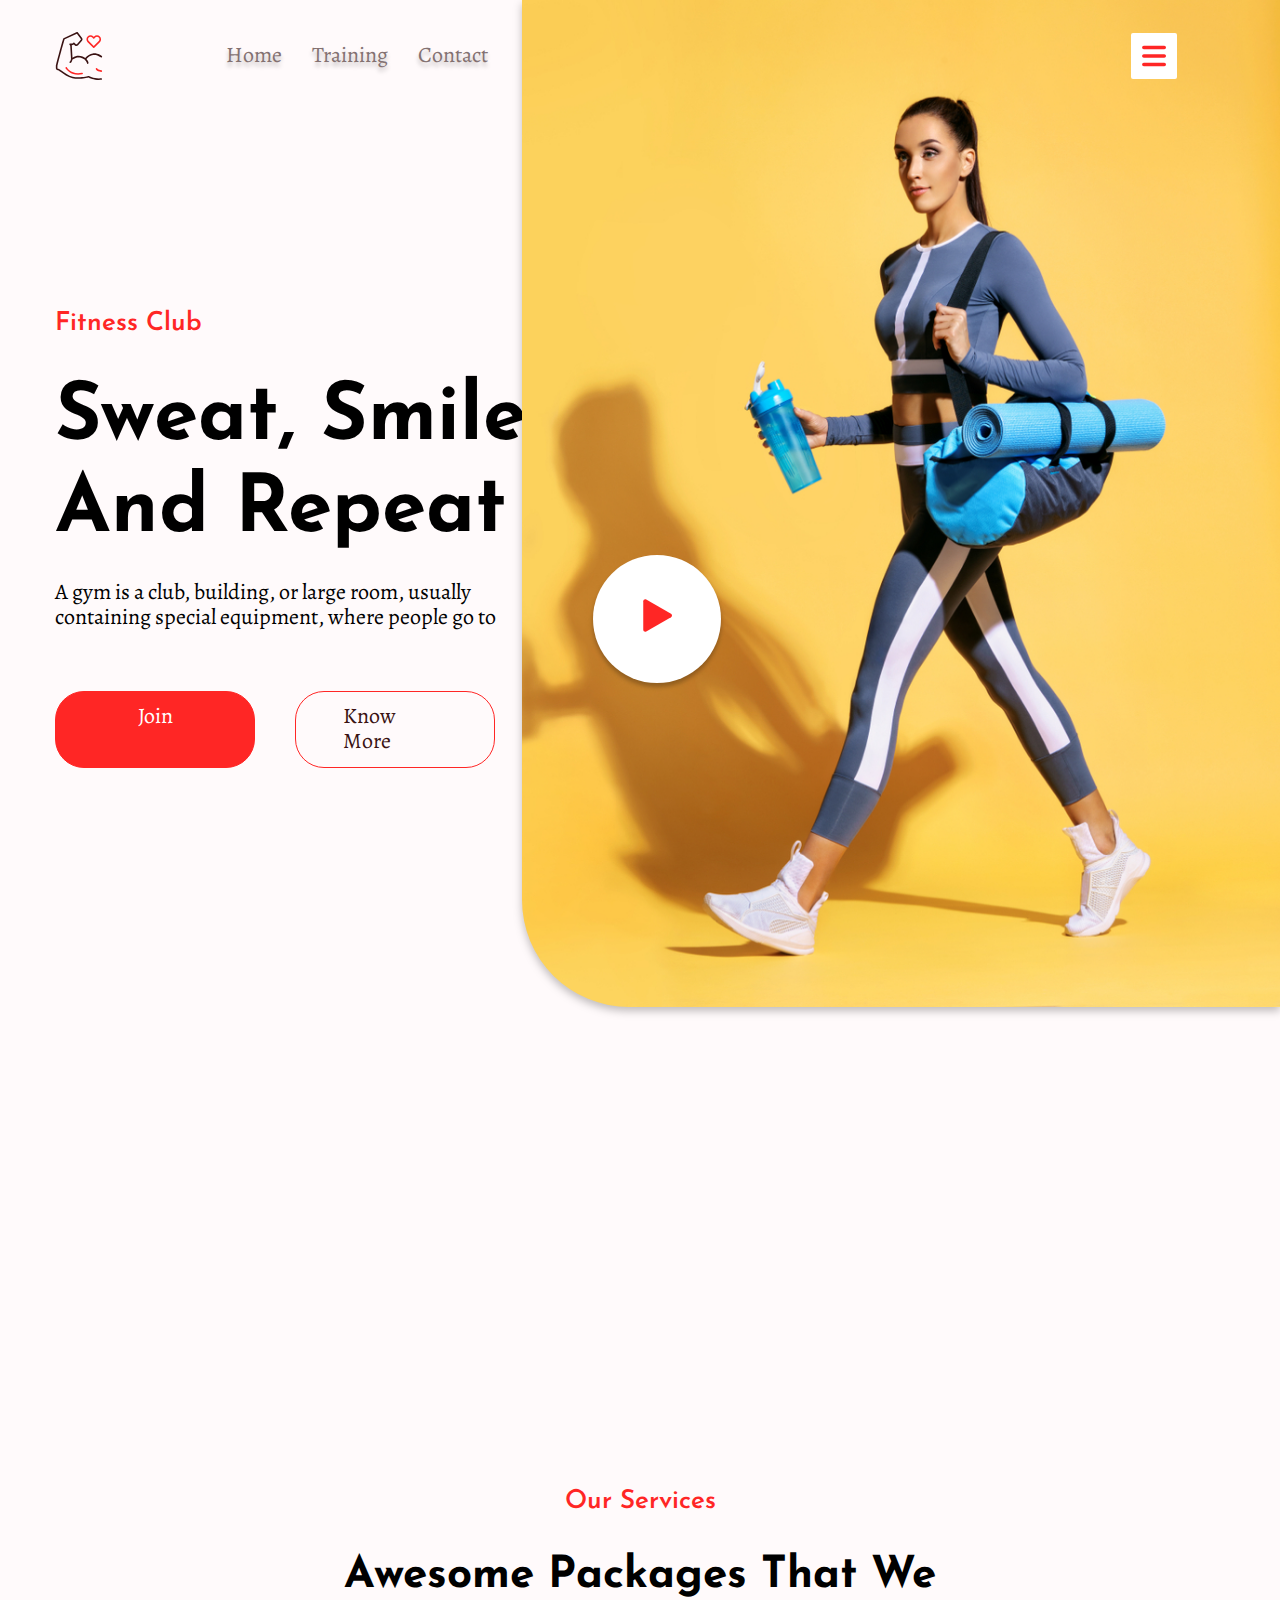
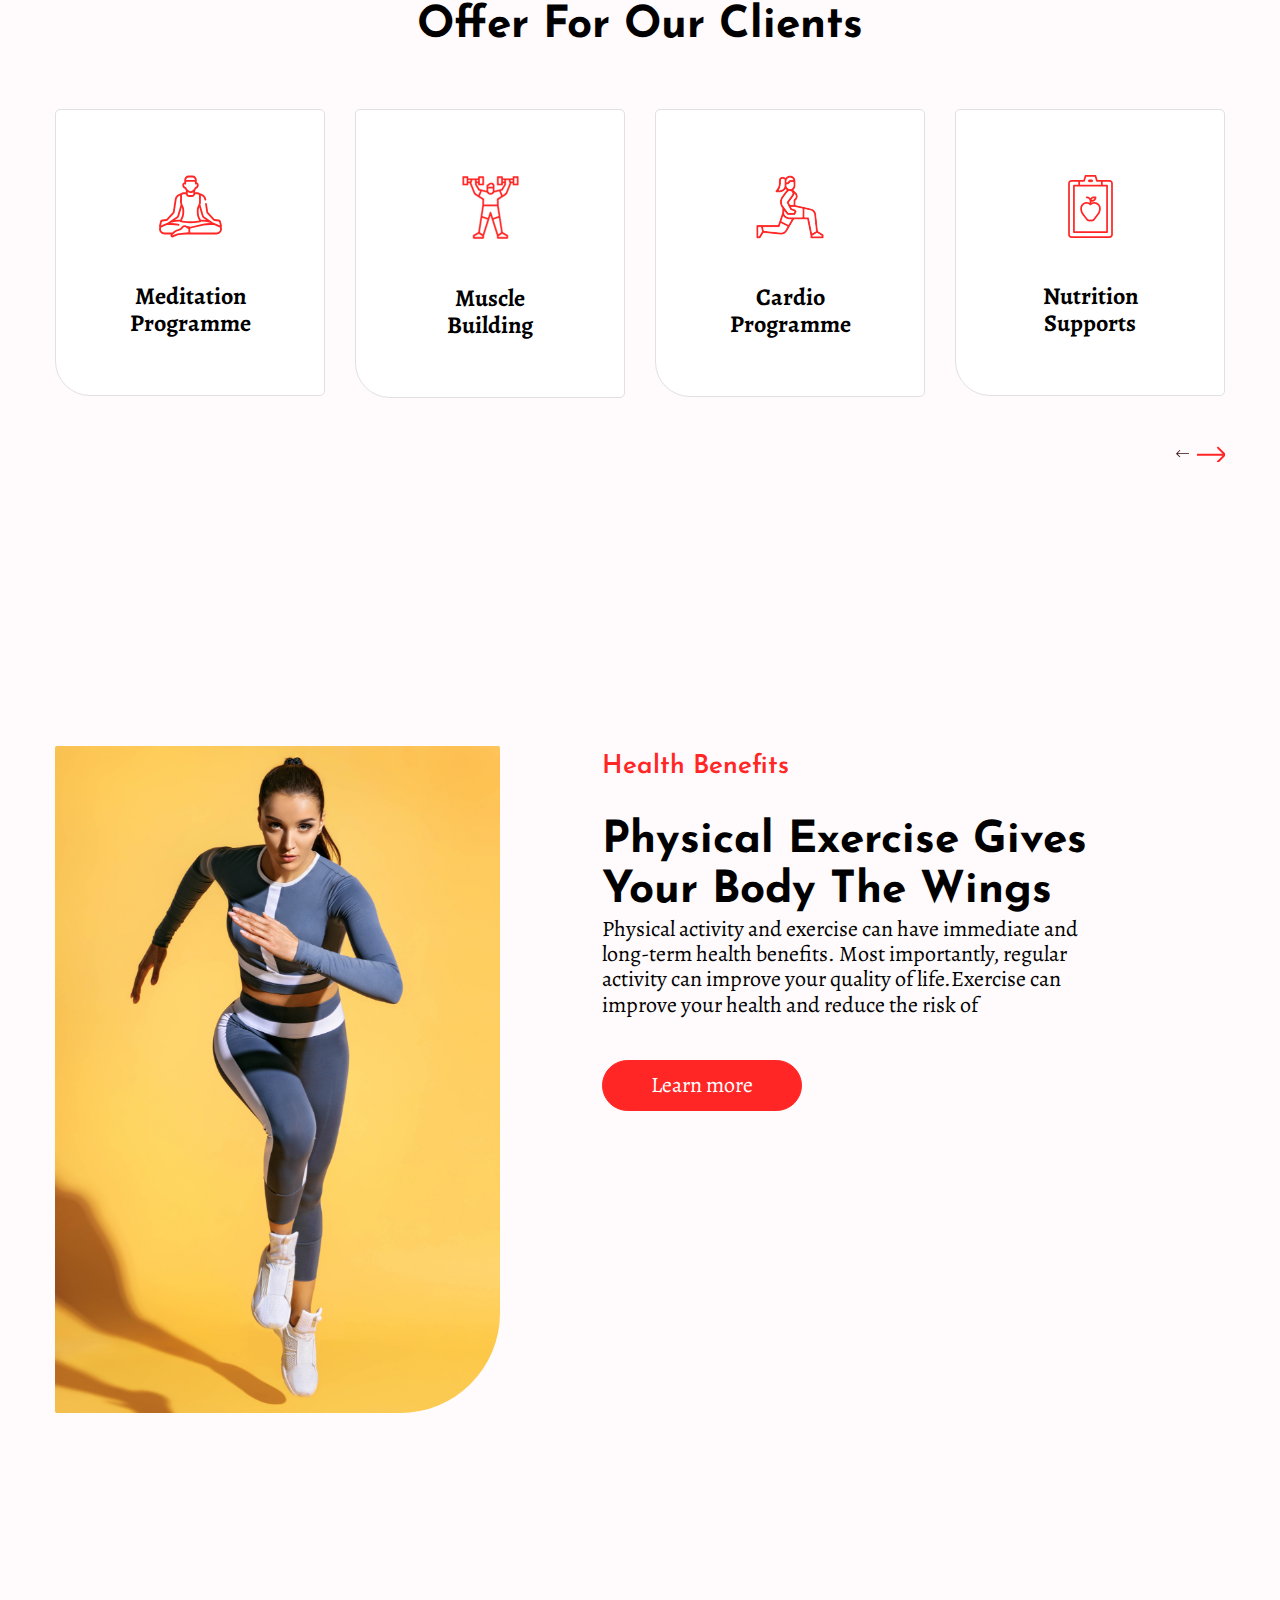
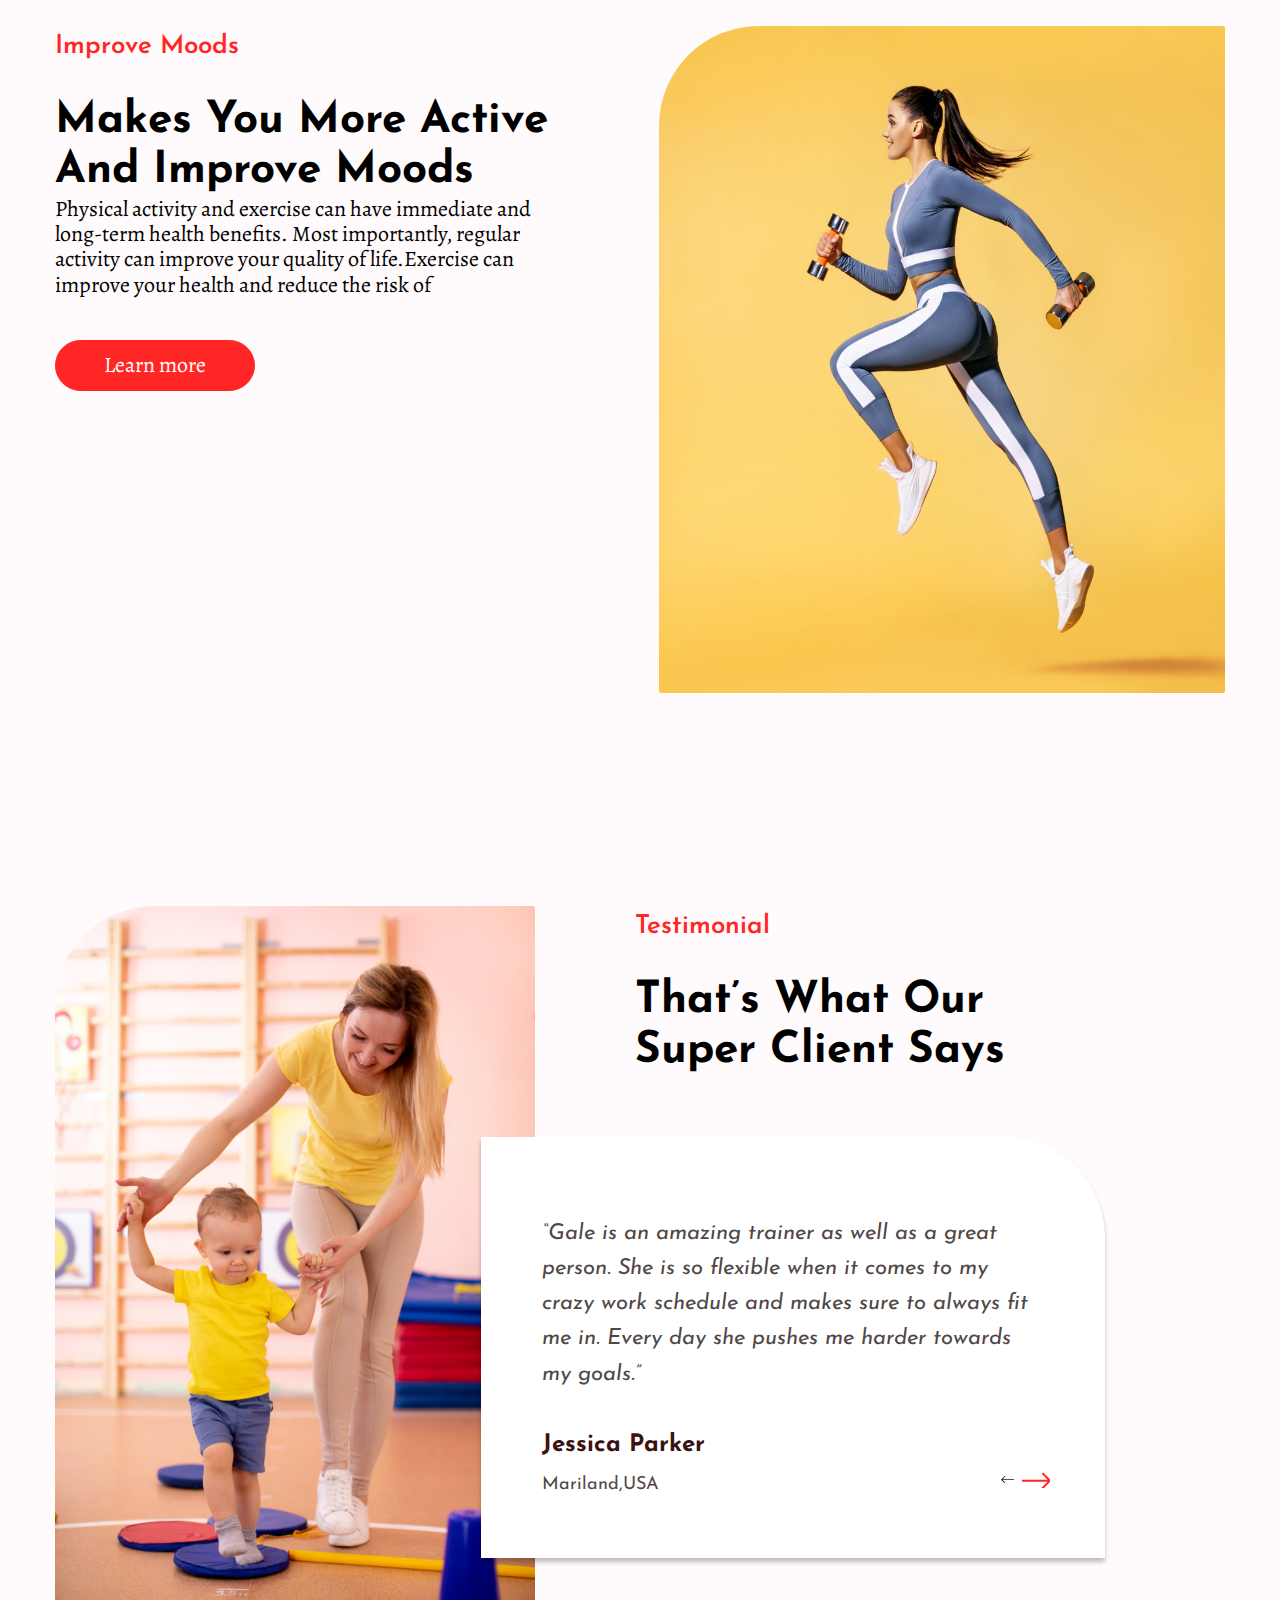
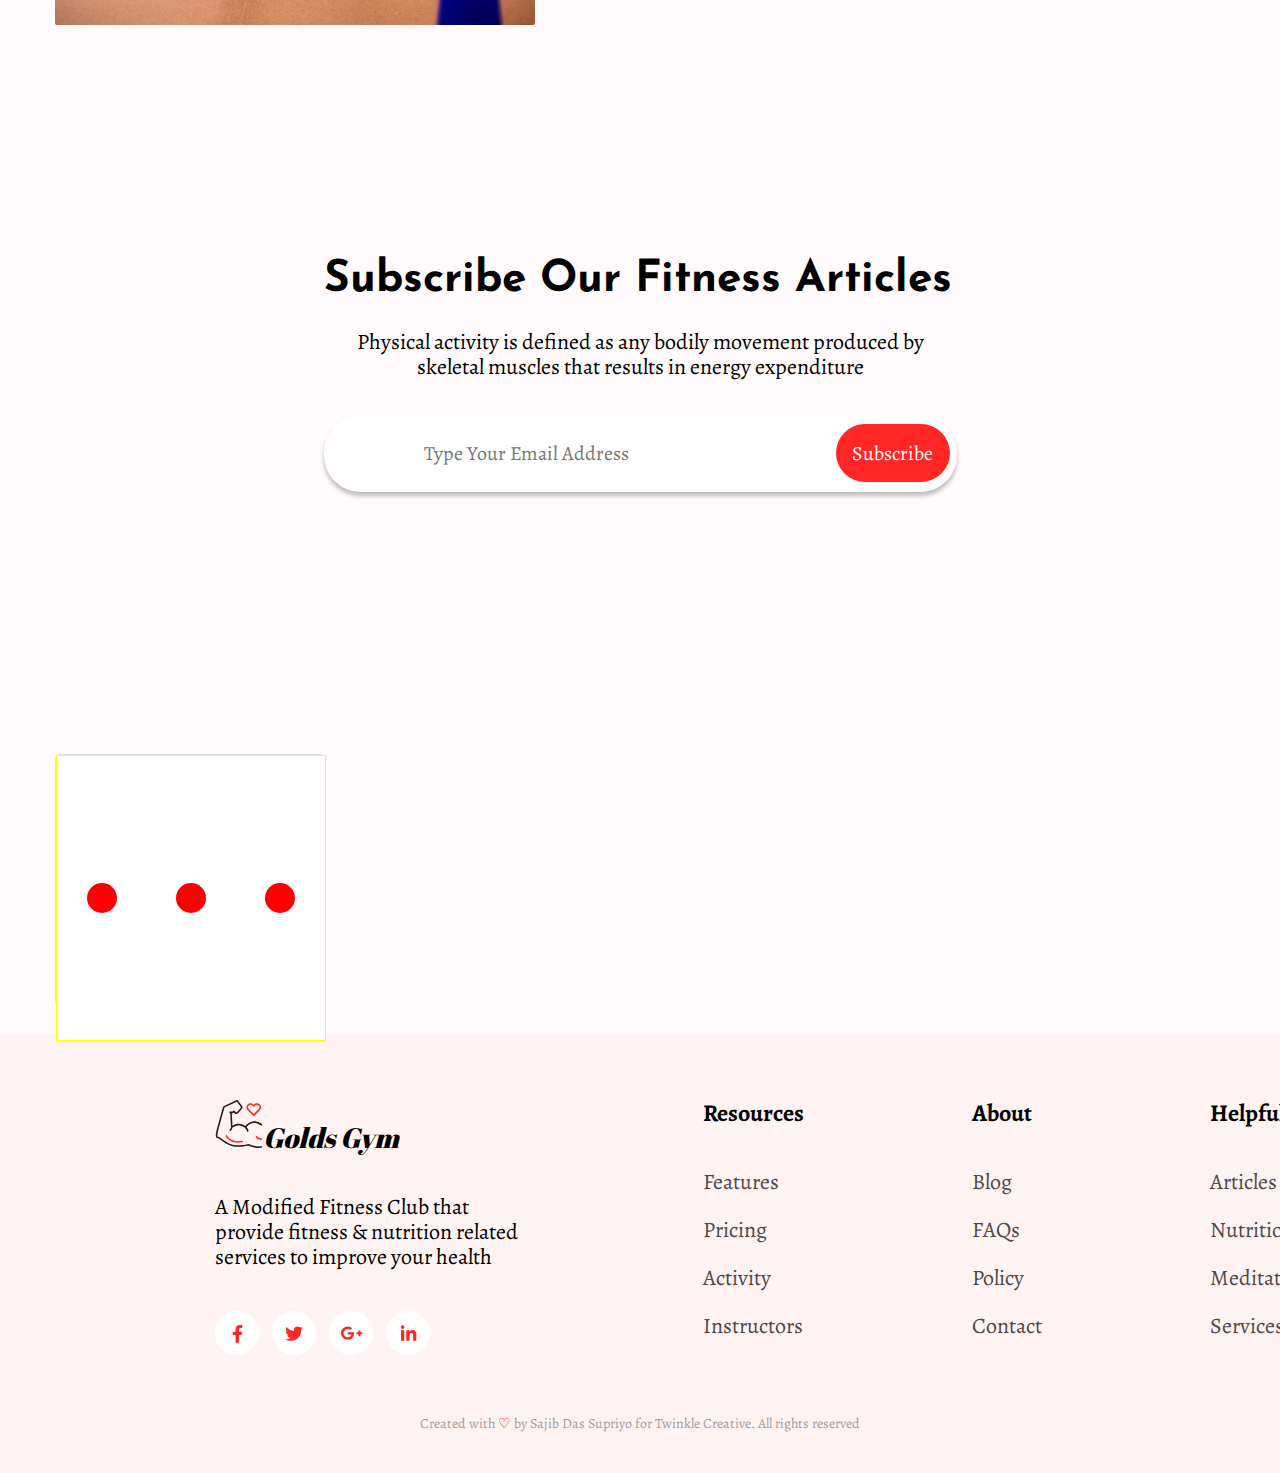
<file: src/html/index.html>
<!DOCTYPE html>
<html lang="en">

<head>
  <meta charset="UTF-8">
  <meta http-equiv="X-UA-Compatible" content="IE=edge">
  <meta name="viewport" content="width=device-width, initial-scale=1.0">
  <link rel="stylesheet" href="../css/normalize.css">
  <link rel="stylesheet" href="../css/style.css">
  <title>Fitness Club</title>
</head>

<body>
  <div class="container">
    <header>
      <img src="../img/arm.svg" alt="Arm icon">
      <nav>
        <ul class="horizontal_menu">
          <li><a class="nav_link" href="#">Home</a></li>
          <li><a class="nav_link" href="#">Training</a></li>
          <li><a class="nav_link" href="./form.html">Contact</a></li>
        </ul>
      </nav>
      <img class="icon_menu" src="../img/icon_menu.svg" alt="menu">
    </header>
    <main>
      <section class="main_page">
        <div>
          <h1>The main page.</h1>
          <h2 class="red_title">Fitness Club</h2>
          <h3 class="highlight">Sweat, Smile And Repeat</h3>
          <p>A gym is a club, building, or large room, usually containing special equipment, where people go to</p>
          <div class="align_row">
            <a class="red_button" href="#">Join</a>
            <a class="special_button" href="#">Know More</a>
          </div>
          <img class="top_image" src="../img/card1.jpeg" alt="Running woman">
        </div>
        <button class="player">
          <svg width="29" height="33" viewBox="0 0 29 33" xmlns="http://www.w3.org/2000/svg">
          <path d="M28 14.768C29.3333 15.5378 29.3333 17.4622 28 18.232L3.25 32.5215C1.91666 33.2913 0.25 32.329 0.25 30.7894L0.25 2.21058C0.25 0.670975 1.91667 -0.29127 3.25 0.47853L28 14.768Z"/>
          </svg>
          </button>
      </section>
      <section class="slider_container">
        <div>
          <h2 class="red_title">Our Services</h2>
          <h3 class="highlight">Awesome Packages That We
            Offer For Our Clients</h3>
          <ul class="horizontal_menu">
            <li>
              <div class="slider_card">
                <img src="../img/meditation.svg" alt="Meditation icon">
                <h3 class="slword_container">Meditation Programme</h3>
                <a class="slider_card_link" href="#">Learn more</a>
              </div>
            </li>
            <li>
              <div class="slider_card">
                <img src="../img/muscle.svg" alt="Muscle icon"></p>
                <h3 class="slword_container">Muscle Building</h3>
                <a class="slider_card_link" href="#">Learn more</a>
              </div>
            </li>
            <li>
              <div class="slider_card">
                <img src="../img/cardio.svg" alt="Cardio icon"></p>
                <h3 class="slword_container">Cardio Programme</h3>
                <a class="slider_card_link" href="#">Learn more</a>
              </div>
            </li>
            <li>
              <div class="slider_card">
                <img src="../img/nutrition.svg" alt="Nutrition icon"></p>
                <h3 class="slword_container">Nutrition Supports</h3>
                <a class="slider_card_link" href="#">Learn more</a>
              </div>
            </li>
          </ul>
          <div class="align_row arrows_container fixed_distance">
            <button class="arrow_styles_reset back_arrow"></button>
            <button class="arrow_styles_reset forward_arrow"></button>
          </div>
        </div>
      </section>

      <section class="middle_card left_space">
        <img class="middle_imagecard bottomright_corner left_space" src="../img/card2.jpeg" alt="running forward">
        <div>
          <h2 class="red_title">Health Benefits</h2>
          <h3 class="highlight">Physical Exercise Gives
            Your Body The Wings</h3>
          <p class="mdwords_container">Physical activity and exercise can have immediate and long-term health benefits.
            Most importantly, regular
            activity can improve your quality of life.Exercise can improve your health and reduce the risk of </p>
          <a class="red_button" href="#">Learn more</a>
        </div>
      </section>
      <section class="middle_card">
        <div class="left_space">
          <h2 class="red_title">Improve Moods</h2>
          <h3 class="highlight">Makes You More Active
            And Improve Moods</h3>
          <p class="mdwords_container">Physical activity and exercise can have immediate and long-term health benefits.
            Most importantly, regular
            activity can improve your quality of life.Exercise can improve your health and reduce the risk of </p>
          <a class="red_button" href="#">Learn more</a>
        </div>
        <img class="middle_imagecard topleft_corner" src="../img/card3.jpeg" alt="Running to the left">
      </section>
      <section class="bottom_card">
        <img class="bottom_imagecard topleft_corner" src="../img/card4.jpeg" alt="Random person">
        <div>
          <h2 class="red_title">Testimonial</h2>
          <h3 class="highlight">That’s What Our Super Client Says</h3>
          <figure class="quote_block">
            <blockquote class="blockquote">
                “Gale is an amazing trainer as well as a great person. She is so flexible when it comes to my
                crazy
                work schedule and makes sure to always fit me in. Every day she pushes me harder towards my goals.”
            </blockquote>
            <figcaption class="figcaption">
              <span class="signed_name">Jessica Parker</span>
              <cite><span class="signed_place">Mariland,USA</span></cite>
            </figcaption>
            <div class="align_row arrows_container">
              <button class="arrow_styles_reset back_arrow"></button>
              <button class="arrow_styles_reset forward_arrow"></button>
            </div>
          </figure>
          
        </div>
      </section>
      <section class="input_block">
        <div>
          <h2 class="highlight">Subscribe Our Fitness Articles</h2>
          <p>Physical activity is defined as any bodily movement produced by
            skeletal muscles that results in energy expenditure</p>
          <form class="SubForm" action="input">
            <label>
              <input type="email" id="#" name="#" placeholder="Type Your Email Address">
            </label>
            <button class="input_button">Subscribe</button>
          </form>
          
        </div>
        
      </section>
      <div class="slider_card + new_card">
          <div class="loader" id="disappearing_div">
            <div class="circle" id="a"></div>
            <div class="circle" id="b"></div>
            <div class="circle" id="c"></div>
          </div>
        <img src="../img/nutrition.svg" alt="Nutrition icon"></p>
        <h3 class="slword_container">Nutrition Supports</h3>
        <a class="slider_card_link" href="#">Learn more</a>
      </div>
    </main>
  </div>
  <footer>
    <section class="footer_style">
      <div class="footer_container">
        <div class="footer_left_block">
          <p class="footer_title"><img src="../img/arm.svg" alt="Arm icon">Golds Gym</p>
          <p class="content_container">A Modified Fitness Club that
            provide fitness & nutrition related services to improve your health</p>
          <ul class="footer_list horizontal_menu socialnets_space">
            <li class="rounded_link">
              <a class="rounded_link" href="">
                <svg width="11" height="19" viewBox="0 0 11 19" xmlns="http://www.w3.org/2000/svg">
                  <path d="M9.64844 10.8906L10.1335 7.70269H7.04963V5.62364C7.04963 4.72272 7.46544 3.8911 8.85147 3.8911H10.2722V1.15369C10.2722 1.15369 8.99007 0.911133 7.77729 0.911133C5.24778 0.911133 3.58455 2.47042 3.58455 5.24248V7.70269H0.743179V10.8906H3.58455V18.6523H7.04963V10.8906H9.64844Z" Color="currentColor" />
                </svg>
              </a>
            </li>
            <li>
              <a class="rounded_link" href="#">
                <svg width="18" height="15" viewBox="0 0 18 15" xmlns="http://www.w3.org/2000/svg">
                  <path d="M16.1355 4.01386C16.8285 3.4941 17.4522 2.87038 17.9373 2.14271C17.3136 2.41992 16.5859 2.62783 15.8582 2.69713C16.6206 2.24667 17.175 1.55365 17.4522 0.68738C16.7592 1.10319 15.9622 1.41505 15.1652 1.5883C14.4722 0.860634 13.5366 0.444824 12.4971 0.444824C10.4874 0.444824 8.85878 2.07341 8.85878 4.08316C8.85878 4.36037 8.89343 4.63757 8.96273 4.91478C5.94811 4.74152 3.24535 3.28619 1.44351 1.10319C1.13165 1.62295 0.958395 2.24667 0.958395 2.93968C0.958395 4.18711 1.58211 5.29594 2.58698 5.9543C1.99792 5.91965 1.40886 5.78105 0.923744 5.50384V5.53849C0.923744 7.30569 2.17117 8.76102 3.83441 9.10753C3.55721 9.17683 3.2107 9.24613 2.89884 9.24613C2.65629 9.24613 2.44838 9.21148 2.20582 9.17683C2.65629 10.6322 4.00767 11.6717 5.6016 11.7063C4.35417 12.6766 2.79489 13.2656 1.097 13.2656C0.785141 13.2656 0.507935 13.231 0.230728 13.1963C1.82467 14.2358 3.73046 14.8249 5.80951 14.8249C12.4971 14.8249 16.1355 9.31543 16.1355 4.49897C16.1355 4.32572 16.1355 4.18711 16.1355 4.01386Z" Color="currentColor"/>
                </svg>
              </a>
            </li>
            <li>
              <a class="rounded_link" href="#">
                <svg width="23" height="14" viewBox="0 0 23 14" xmlns="http://www.w3.org/2000/svg">
                  <path d="M13.9487 6.16288H7.64226V8.44983H11.4192C11.2806 9.42006 10.2757 11.3259 7.64226 11.3259C5.38996 11.3259 3.51881 9.45471 3.51881 7.09845C3.51881 4.77685 5.38996 2.9057 7.64226 2.9057C8.95899 2.9057 9.82526 3.46012 10.3104 3.94523L12.1122 2.21269C10.9341 1.10386 9.4441 0.445496 7.64226 0.445496C3.96927 0.445496 0.989304 3.42547 0.989304 7.09845C0.989304 10.8061 3.96927 13.7514 7.64226 13.7514C11.4885 13.7514 14.0527 11.0833 14.0527 7.27171C14.0527 6.82124 13.9834 6.50939 13.9487 6.16288ZM20.3591 6.37078V4.46499H18.4187V6.37078H16.4782V8.31123H18.4187V10.2517H20.3591V8.31123H22.2996V6.37078H20.3591Z" Color="currentColor"/>
                </svg>
              </a>
            </li>
            <li>
              <a class="rounded_link" href="#">
                <svg width="17" height="16" viewBox="0 0 17 16" xmlns="http://www.w3.org/2000/svg">
                  <path d="M4.28393 15.6673V5.30666H1.0614V15.6673H4.28393ZM2.65534 3.92063C3.69486 3.92063 4.52648 3.05436 4.52648 2.01484C4.52648 1.00996 3.69486 0.178345 2.65534 0.178345C1.65047 0.178345 0.818848 1.00996 0.818848 2.01484C0.818848 3.05436 1.65047 3.92063 2.65534 3.92063ZM16.3078 15.6673H16.3424V9.98452C16.3424 7.21246 15.7187 5.06411 12.4615 5.06411C10.9022 5.06411 9.86271 5.93038 9.41225 6.72735H9.3776V5.30666H6.29368V15.6673H9.5162V10.5389C9.5162 9.18756 9.75876 7.90548 11.422 7.90548C13.0852 7.90548 13.1199 9.43011 13.1199 10.6429V15.6673H16.3078Z" Color="currentColor"/>
                </svg>
              </a>
            </li>
          </ul>
        </div>
            <div class="column_block">
              <h3>Resources</h3>
              <ul class="footer_list">
                <li>
                  <a href="#">Features</a>
                </li>
                <li>
                  <a href="#">Pricing</a>
                </li>
                <li>
                  <a href="#">Activity</a>
                </li>
                <li>
                  <a href="#">Instructors</a>
                </li>
              </ul>
            </div>
        
            <div class="column_block">
              <h3>About</h3>
              <ul class="footer_list">
                <li></li>
                <li>
                  <a href="#">Blog</a>
                </li>
                <li>
                  <a href="#">FAQs</a>
                </li>
                <li>
                  <a href="#">Policy</a>
                </li>
                <li>
                  <a href="#">Contact</a>
                </li>
              </ul>
            </div>
          <div class="column_block">
            <h3>Helpful Links</h3>
              <ul class="footer_list">
                <li>
                  <a href="#">Articles</a>
                </li>
                <li>
                  <a href="#">Nutritions</a>
                </li>
                <li>
                  <a href="#">Meditation</a>
                </li>
                <li>
                  <a href="#">Services</a>
                </li>
              </ul>
          </div>
      </div>

      <p class="footer_bottom_text">Created with <span class="red_decoration">&#9825</span> by Sajib Das Supriyo for
        Twinkle Creative. All rights reserved</p>
    </section>

  </footer>

</body>

</html>
</file>
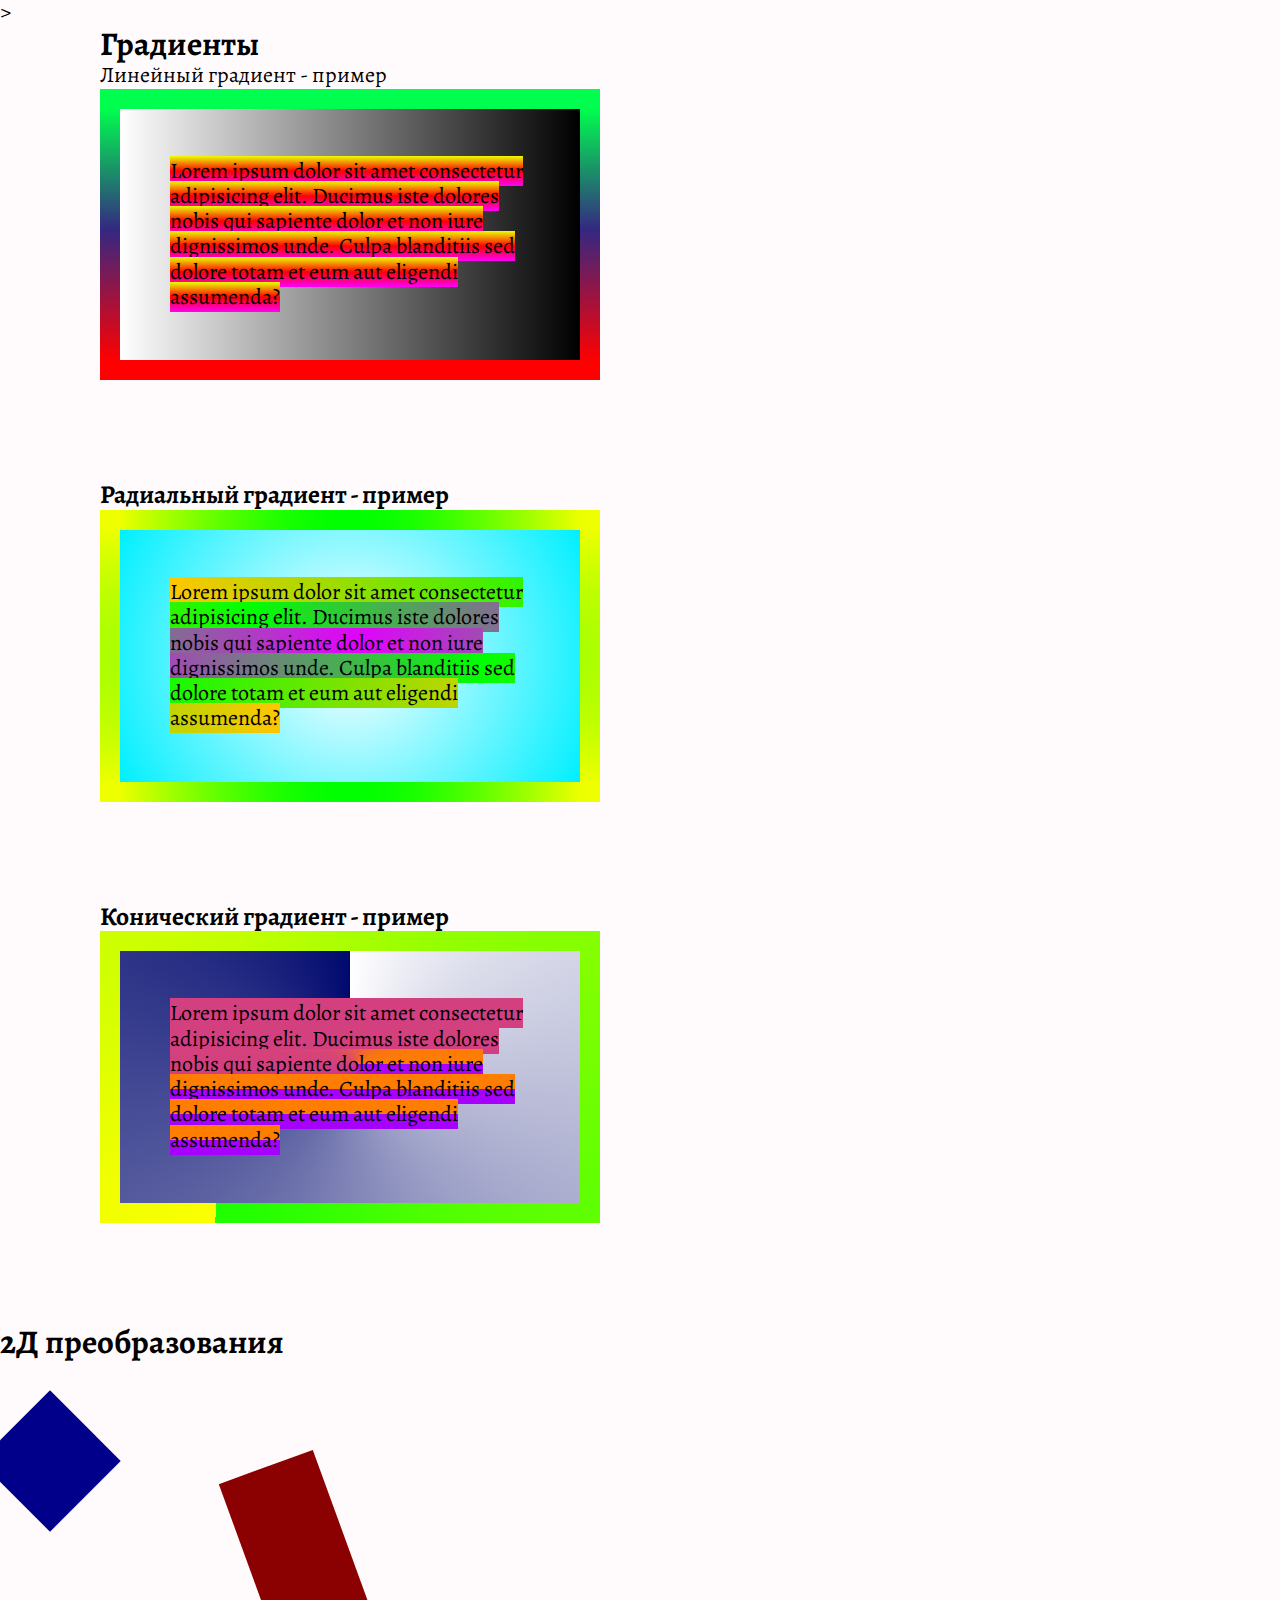
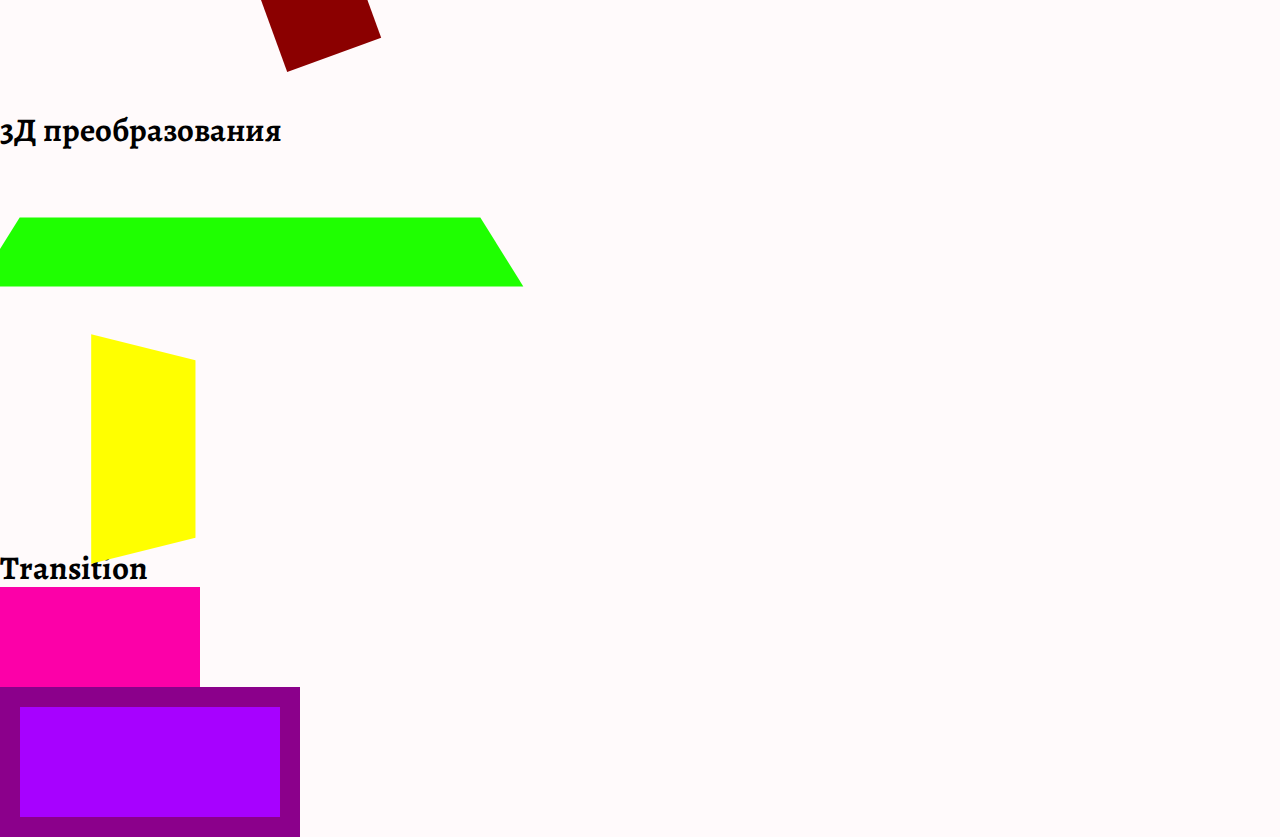
<file: src/html/demo.html>
<!DOCTYPE html>
<html lang="en">
<head>
    <meta charset="UTF-8">
    <meta http-equiv="X-UA-Compatible" content="IE=edge">
    <meta name="viewport" content="width=device-width, initial-scale=1.0">
    <link rel="stylesheet" href="../css/normalize.css">
    <link rel="stylesheet" href="../css/style.css">
    <title>Document</title>
</head>
<body>
    <h1>Лабораторная работа №9</h1>>
    <div class="gradient_container">
        <h2>Градиенты</h2
        <h3>Линейный градиент - пример</h3>
        <div class="lab8_block linear_gradient">
            <span>Lorem ipsum dolor sit amet consectetur adipisicing elit. Ducimus iste dolores nobis qui sapiente dolor et non iure dignissimos unde. Culpa blanditiis sed dolore totam et eum aut eligendi assumenda?</span>
        </div>
        <h3>Радиальный градиент - пример</h3>
        <div class="lab8_block radial_gradient">
            <span>Lorem ipsum dolor sit amet consectetur adipisicing elit. Ducimus iste dolores nobis qui sapiente dolor et non iure dignissimos unde. Culpa blanditiis sed dolore totam et eum aut eligendi assumenda?</span>
        </div>
        <h3>Конический градиент - пример</h3>
        <div class="lab8_block conic_gradient">
            <span>Lorem ipsum dolor sit amet consectetur adipisicing elit. Ducimus iste dolores nobis qui sapiente dolor et non iure dignissimos unde. Culpa blanditiis sed dolore totam et eum aut eligendi assumenda?</span>
        </div>
    </div>

    <section class="d2_section">
        <h2>2Д преобразования</h2>
        <div class="element_rotated"></div>
        <div class="element_translated"></div>
    </section>
    <section class="d3_section">
        <h2>3Д преобразования</h2>
        <div class="parent_d">
            <div class="d_element"></div>
        </div>
        <div class="d2_parent">
            <div class="d_element2"></div>
        </div>
    </section>
    <section> 
        <h2>Transition</h2>
        <div class="block1"></div>
        <div class="block2"></div>
    </section>

</body>
</html>
</file>
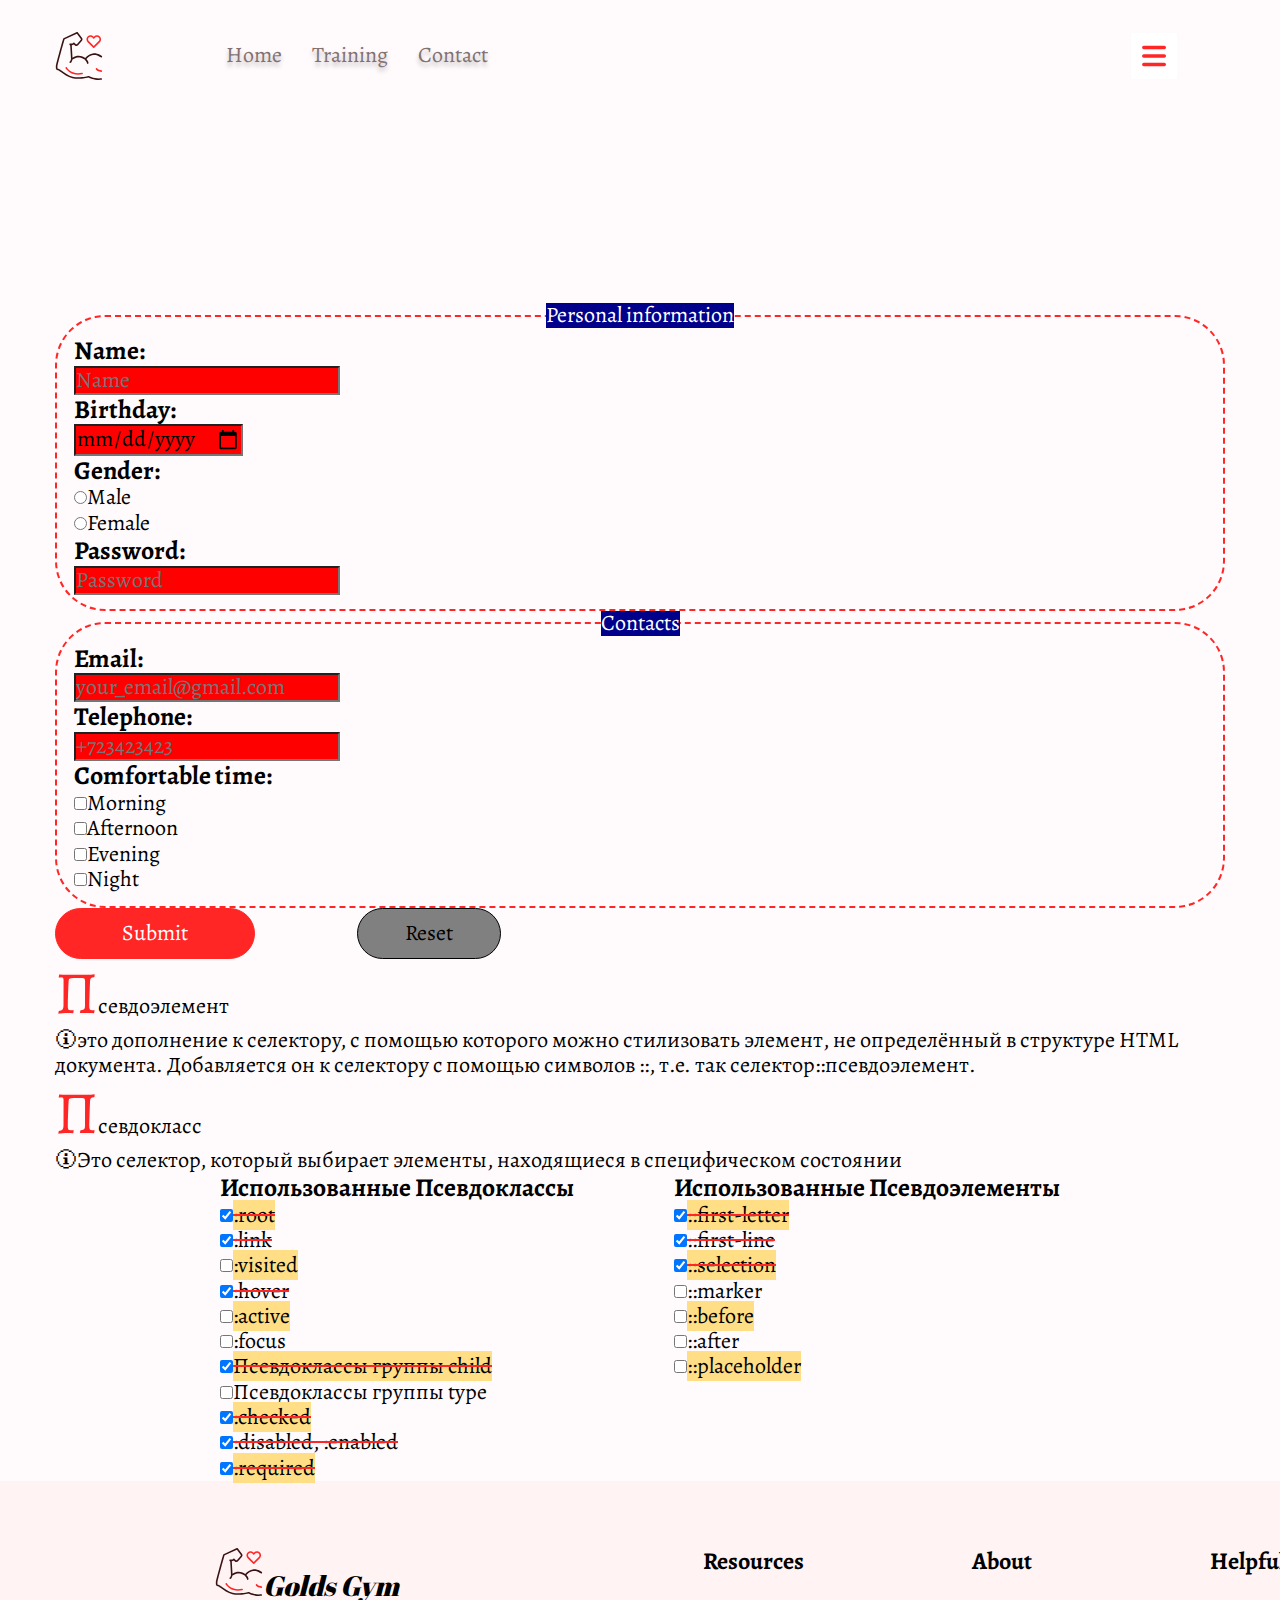
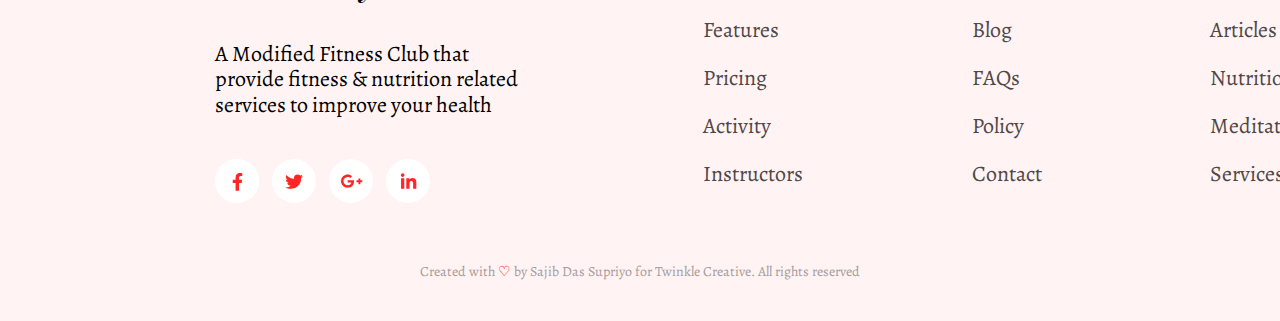
<file: src/html/form.html>
<!DOCTYPE html>
<html lang="en">
<head>
    <meta charset="UTF-8">
    <meta http-equiv="X-UA-Compatible" content="IE=edge">
    <meta name="viewport" content="width=device-width, initial-scale=1.0">
    <link rel="stylesheet" href="../css/normalize.css">
    <link rel="stylesheet" href="../css/style.css">
    <title>Form</title>
</head>
<body>
    <div class="container">
        
            <header>
              <img src="../img/arm.svg" alt="Arm icon">
              <nav>
                <ul class="horizontal_menu">
                  <li><a class="nav_link" href="#">Home</a></li>
                  <li><a class="nav_link" href="#">Training</a></li>
                  <li><a class="nav_link" href="./form.html">Contact</a></li>
                </ul>
              </nav>
              <img class="icon_menu" src="../img/icon_menu.svg" alt="menu">
            </header>
            <main>
        <form action="//httpbin.org/post" method="post">
        <fieldset class="field_set">
        <legend>Personal information</legend>
        <h3>Name:</h3>
        <p><input type="text" name="Name" required placeholder="Name"><br></p>
        <h3>Birthday:</h3>
        <input type="date" name="Birthday" required><br>
        <h3>Gender:</h3>
        <div class="dp_radio">
          <label><input id="Male" class="gender_radio" type="radio" name="Gender" value="Male"><span>Male</span></label>
          <label><input id="Female" class="gender_radio" type="radio" name="Gender" value="Female"><span>Female</span></label>
        </div>
        <h3>Password:</h3>
        <p><input type="password" name="Password" required placeholder="Password"></p>
        </fieldset>
        <fieldset class="field_set">
        <legend>Contacts</legend>
        <h3>Email:</h3>
        <p><input type="email" name="Email" required placeholder="your_email@gmail.com"></p>
        <h3>Telephone:</h3>
        <p><input type="tel" name="Telephone" required placeholder="+723423423"></p>
        <h3>Comfortable time:</h3>
        <div class="dp_radio">
          <label><input class="day_period_style" type="checkbox" name="Comfortable_time" value="morning" id="morning"><span>Morning</span></label>
          <label><input class="day_period_style" type="checkbox" name="Comfortable_time" value="afternoon" id="afternoon"><span>Afternoon</span></label>
          <label><input class="day_period_style" type="checkbox" name="Comfortable_time" value="evening" id="evening"><span>Evening</span></label>
          <label><input class="day_period_style" type="checkbox" name="Comfortable_time" value="night" id="night"><span>Night</span></label>
        </div>
        </fieldset>
        <div class="align_row">
            <button class="red_button left_space" type="submit">Submit</button>
            <button class="special_button" type="reset" disabled>Reset</button>
        </div>
        </form>
        <form action="//httpbin.org/post" method="get">
        <dl>
        <dt>Псевдоэлемент</dt>
        <dd>это дополнение к селектору, с помощью которого можно стилизовать элемент, не определённый в структуре HTML документа. Добавляется он к селектору c помощью символов ::, т.е. так селектор::псевдоэлемент.</dd>
        </dl>
        <dl>
        <dt>Псевдокласс</dt>
        <dd>Это селектор, который выбирает элементы, находящиеся в специфическом состоянии</dd>
        </dl>
        <div class="lists_checkboxes">
            <div>
                <h3>Использованные Псевдоклассы</h3>
                <ul class="elements_block1">
                    <li><label><input class="pseudo-class_style" type="checkbox" name="pseudo-class" value="root" checked><span>:root</span></label></li>
                    <li><label><input class="pseudo-class_style" type="checkbox" name="pseudo-class" value="link" checked><span>:link</span></label></li>
                    <li><label><input class="pseudo-class_style" type="checkbox" name="pseudo-class" value="visited"><span>:visited</span></label></li>
                    <li><label><input class="pseudo-class_style" type="checkbox" name="pseudo-class" value="hover" checked><span>:hover</span></label></li>
                    <li><label><input class="pseudo-class_style" type="checkbox" name="pseudo-class" value="active"><span>:active</span></label></li>
                    <li><label><input class="pseudo-class_style" type="checkbox" name="pseudo-class" value="focus"><span>:focus</span></label></li>
                    <li><label><input class="pseudo-class_style" type="checkbox" name="pseudo-class" value="" checked><span>Псевдоклассы группы child</span></label></li>
                    <li><label><input class="pseudo-class_style" type="checkbox" name="pseudo-class" value=""><span>Псевдоклассы группы type</span></label></li>
                    <li><label><input class="pseudo-class_style" type="checkbox" name="pseudo-class" value="checked" checked><span>:checked</span></label></li>
                    <li><label><input class="pseudo-class_style" type="checkbox" name="pseudo-class" value="disabled_enabled" checked><span>:disabled, :enabled</span></label></li>
                    <li><label><input class="pseudo-class_style" type="checkbox" name="pseudo-class" value="required" checked><span>:required</span></label></li>
                </ul>
            </div>
            <div>
                <h3>Использованные Псевдоэлементы</h3>
                <ul class="elements_block2">
                    <li><label><input class="pseudo-elements_style" type="checkbox" checked><span>::first-letter</span></label></li>
                    <li><label><input class="pseudo-elements_style" type="checkbox" checked><span>::first-line</span></label></li>
                    <li><label><input class="pseudo-elements_style" type="checkbox" checked><span>::selection</span></label></li>
                    <li><label><input class="pseudo-elements_style" type="checkbox"><span>::marker</span></label></li>
                    <li><label><input class="pseudo-elements_style" type="checkbox"><span>::before</span></label></li>
                    <li><label><input class="pseudo-elements_style" type="checkbox"><span>::after</span></label></li>
                    <li><label><input class="pseudo-elements_style" type="checkbox"><span>::placeholder</span></label></li>
                </ul>
            </div>
        </div>
        </form>
    </main>
    </div>
    <footer>
        <section class="footer_style">
          <div class="footer_container">
            <div class="footer_left_block">
              <p class="footer_title"><img src="../img/arm.svg" alt="Arm icon">Golds Gym</p>
              <p class="content_container">A Modified Fitness Club that
                provide fitness & nutrition related services to improve your health</p>
              <ul class="footer_list horizontal_menu socialnets_space">
                <li class="rounded_link">
                  <a class="rounded_link" href="">
                    <svg width="11" height="19" viewBox="0 0 11 19" xmlns="http://www.w3.org/2000/svg">
                      <path d="M9.64844 10.8906L10.1335 7.70269H7.04963V5.62364C7.04963 4.72272 7.46544 3.8911 8.85147 3.8911H10.2722V1.15369C10.2722 1.15369 8.99007 0.911133 7.77729 0.911133C5.24778 0.911133 3.58455 2.47042 3.58455 5.24248V7.70269H0.743179V10.8906H3.58455V18.6523H7.04963V10.8906H9.64844Z" Color="currentColor" />
                    </svg>
                  </a>
                </li>
                <li>
                  <a class="rounded_link" href="#">
                    <svg width="18" height="15" viewBox="0 0 18 15" xmlns="http://www.w3.org/2000/svg">
                      <path d="M16.1355 4.01386C16.8285 3.4941 17.4522 2.87038 17.9373 2.14271C17.3136 2.41992 16.5859 2.62783 15.8582 2.69713C16.6206 2.24667 17.175 1.55365 17.4522 0.68738C16.7592 1.10319 15.9622 1.41505 15.1652 1.5883C14.4722 0.860634 13.5366 0.444824 12.4971 0.444824C10.4874 0.444824 8.85878 2.07341 8.85878 4.08316C8.85878 4.36037 8.89343 4.63757 8.96273 4.91478C5.94811 4.74152 3.24535 3.28619 1.44351 1.10319C1.13165 1.62295 0.958395 2.24667 0.958395 2.93968C0.958395 4.18711 1.58211 5.29594 2.58698 5.9543C1.99792 5.91965 1.40886 5.78105 0.923744 5.50384V5.53849C0.923744 7.30569 2.17117 8.76102 3.83441 9.10753C3.55721 9.17683 3.2107 9.24613 2.89884 9.24613C2.65629 9.24613 2.44838 9.21148 2.20582 9.17683C2.65629 10.6322 4.00767 11.6717 5.6016 11.7063C4.35417 12.6766 2.79489 13.2656 1.097 13.2656C0.785141 13.2656 0.507935 13.231 0.230728 13.1963C1.82467 14.2358 3.73046 14.8249 5.80951 14.8249C12.4971 14.8249 16.1355 9.31543 16.1355 4.49897C16.1355 4.32572 16.1355 4.18711 16.1355 4.01386Z" Color="currentColor"/>
                    </svg>
                  </a>
                </li>
                <li>
                  <a class="rounded_link" href="#">
                    <svg width="23" height="14" viewBox="0 0 23 14" xmlns="http://www.w3.org/2000/svg">
                      <path d="M13.9487 6.16288H7.64226V8.44983H11.4192C11.2806 9.42006 10.2757 11.3259 7.64226 11.3259C5.38996 11.3259 3.51881 9.45471 3.51881 7.09845C3.51881 4.77685 5.38996 2.9057 7.64226 2.9057C8.95899 2.9057 9.82526 3.46012 10.3104 3.94523L12.1122 2.21269C10.9341 1.10386 9.4441 0.445496 7.64226 0.445496C3.96927 0.445496 0.989304 3.42547 0.989304 7.09845C0.989304 10.8061 3.96927 13.7514 7.64226 13.7514C11.4885 13.7514 14.0527 11.0833 14.0527 7.27171C14.0527 6.82124 13.9834 6.50939 13.9487 6.16288ZM20.3591 6.37078V4.46499H18.4187V6.37078H16.4782V8.31123H18.4187V10.2517H20.3591V8.31123H22.2996V6.37078H20.3591Z" Color="currentColor"/>
                    </svg>
                  </a>
                </li>
                <li>
                  <a class="rounded_link" href="#">
                    <svg width="17" height="16" viewBox="0 0 17 16" xmlns="http://www.w3.org/2000/svg">
                      <path d="M4.28393 15.6673V5.30666H1.0614V15.6673H4.28393ZM2.65534 3.92063C3.69486 3.92063 4.52648 3.05436 4.52648 2.01484C4.52648 1.00996 3.69486 0.178345 2.65534 0.178345C1.65047 0.178345 0.818848 1.00996 0.818848 2.01484C0.818848 3.05436 1.65047 3.92063 2.65534 3.92063ZM16.3078 15.6673H16.3424V9.98452C16.3424 7.21246 15.7187 5.06411 12.4615 5.06411C10.9022 5.06411 9.86271 5.93038 9.41225 6.72735H9.3776V5.30666H6.29368V15.6673H9.5162V10.5389C9.5162 9.18756 9.75876 7.90548 11.422 7.90548C13.0852 7.90548 13.1199 9.43011 13.1199 10.6429V15.6673H16.3078Z" Color="currentColor"/>
                    </svg>
                  </a>
                </li>
              </ul>
            </div>
                <div class="column_block">
                  <h3>Resources</h3>
                  <ul class="footer_list">
                    <li>
                      <a href="#">Features</a>
                    </li>
                    <li>
                      <a href="#">Pricing</a>
                    </li>
                    <li>
                      <a href="#">Activity</a>
                    </li>
                    <li>
                      <a href="#">Instructors</a>
                    </li>
                  </ul>
                </div>
            
                <div class="column_block">
                  <h3>About</h3>
                  <ul class="footer_list">
                    <li></li>
                    <li>
                      <a href="#">Blog</a>
                    </li>
                    <li>
                      <a href="#">FAQs</a>
                    </li>
                    <li>
                      <a href="#">Policy</a>
                    </li>
                    <li>
                      <a href="#">Contact</a>
                    </li>
                  </ul>
                </div>
              <div class="column_block">
                <h3>Helpful Links</h3>
                  <ul class="footer_list">
                    <li>
                      <a href="#">Articles</a>
                    </li>
                    <li>
                      <a href="#">Nutritions</a>
                    </li>
                    <li>
                      <a href="#">Meditation</a>
                    </li>
                    <li>
                      <a href="#">Services</a>
                    </li>
                  </ul>
              </div>
          </div>
    
          <p class="footer_bottom_text">Created with <span class="red_decoration">&#9825;</span> by Sajib Das Supriyo for
            Twinkle Creative. All rights reserved</p>
        </section>
    
      </footer>
</body>
</html>
</file>
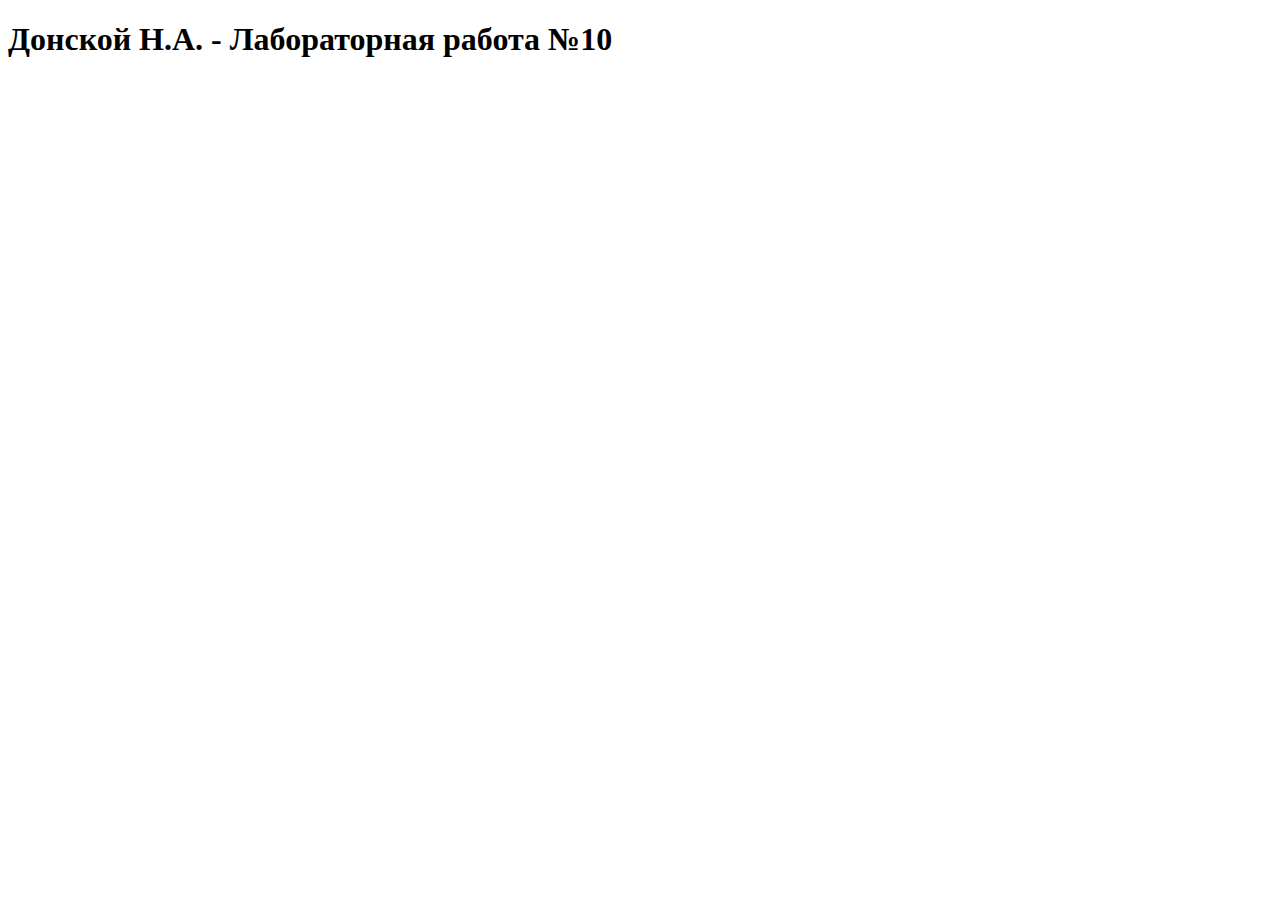
<file: src/html/lab10.html>
<!DOCTYPE html>
<html lang="en">
<head>
  <meta charset="UTF-8">
  <meta http-equiv="X-UA-Compatible" content="IE=edge">
  <meta name="viewport" content="width=device-width, initial-scale=1.0">
  <title>Document</title>
</head>
<body>
  <h1>Донской Н.А. - Лабораторная работа №10</h1>
  <script src="../js/lab10.js" async></script>
</body>
</html>
</file>
<file: src/css/style.css>
@import url("https://fonts.googleapis.com/css2?family=Alegreya:wght@400;700&family=Josefin+Sans:wght@700&display=swap");

@import url("https://fonts.googleapis.com/css2?family=Alegreya:wght@400;700&family=Josefin+Sans:wght@600;700&display=swap");

@import url("https://fonts.googleapis.com/css2?family=Abril+Fatface&display=swap");

* {
  box-sizing: border-box;
  margin: 0;
  padding: 0;
}

h1 {
  display: none;
}

:root {
  --title-color: #3a1212;
  --regular-text: #504747;
  --upper-title: #ff2625;
  --link-text: #ffffff;
  --bg-main-color: #fffafb;
}

body {
  background-color: var(--bg-main-color);
  font-family: "Alegreya";
  font-style: normal;
  font-weight: 400;
  font-size: 22px;
}

header {
  position: relative;
  z-index: 1;
  align-items: center;
  margin: 32px 0px 223px 0px;
  display: flex;
}

header img {
  vertical-align: middle;
  margin-right: 123px;
}

header nav {
  margin-right: 613px;
}

::selection {
  background-color: #FF2625;
  color: white;
}

.container {
  max-width: 1170px;
  margin-left: auto;
  margin-right: auto;
}



.align_row {
  display: flex;
}

.align_row a:first-child {
  margin-right: 40px;
}

.highlight {
  font-family: "Josefin Sans";
  font-style: normal;
  font-weight: 700;
  font-size: 44px;
}

.red_title {
  font-family: "Josefin Sans";
  color: #ff2625;
  font-style: normal;
  font-weight: 600;
  font-size: 26px;
  line-height: 160%;
  margin-bottom: 28px;
}

.footer_title {
  font-family: "Abril Fatface", cursive;
  font-size: 28px;
  font-style: italic;
}

.red_button {
  display: block;
  color: var(--link-text);
  background-color: rgb(255, 38, 37);
  border-width: 0;
  text-decoration: none;
  border-radius: 29px;
  padding: 12px 47px 12px 47px;
  border: .75px solid #FF2625;
  max-width: 200px;
  min-width: 200px;
  cursor: pointer;
  text-align: center;
  transition: 1s;
}

a.red_button:hover, .red_button:hover, a.special_button:hover {
  color: white;
  transform: scale(1.25) perspective(1px);
  background-color: #01096E;
  
}

.special_button {
  color: #3A1212;
  background-color: #FFFAFB;
  text-decoration: none;
  max-width: 200px;
  padding: 12px 47px 12px 47px;
  border: .75px solid #FF2625;
  border-radius: 29px;
  transition: 1s;
}

.player {
  position: relative;
  box-shadow: 0px 4px 4px rgba(0, 0, 0, 0.25);
  width: 128px;
  height: 128px;
  border-radius: 50%;
  background-color: white;
  fill: #FF2625;
  border-width: 0;
  outline: 0;
  align-items: center;
  top: 25%;
  transition: 1s;
}

.SubForm {
  color: #9b9dac;
  font-size: 20px;
  display: flex;
}

ul {
  list-style: none;
}

.footer_list li {
  margin-bottom: 18px;
}

ul.footer_list li a {
  color: var(--regular-text);
  text-decoration: none;
  font-family: "Alegreya";
  font-style: normal;
  font-weight: 400;
  line-height: 30px;
}

ul.footer_list li a:hover {
  text-decoration: underline;
}

.horizontal_menu {
  display: flex;
}

a.nav_link {
  text-decoration: none;
  color: #837171;
  text-shadow: 0px 4px 4px rgba(0, 0, 0, .25);
}

a.nav_link:hover {
  color: black;
  text-decoration: underline;
  text-decoration-color: #FF2625;
  text-decoration-thickness: 2px;
  text-underline-offset: 6px;
}

a.nav_link:active {
  color: red;
}

.icon_menu {
  position: relative;
  left: 0;
}

.horizontal_menu li {
  margin-right: 30px;
}

.socialnets_space li {
  margin-right: 13px;
}

.socialnets_space li:last-child {
  margin-right: 0px;
}

img.middle_imagecard {
  width: 566px;
  height: 667px;
}

.middle_card p {
  margin-bottom: 42px;
}

.topleft_corner {
  border-radius: 100px 2px 2px 2px;
}

.bottomright_corner {
  border-radius: 2px 2px 100px 2px;
}

.main_page {
  display: flex;
  height: 1007px;
  margin-bottom: 171px;
}

.main_page div {
  margin-right: 49px;
}

.main_page h3 {
  font-size: 80px;
  width: 472px;
  margin-bottom: 23px;
}

.main_page p {
  width: 470px;
  padding-bottom: 61px;
}

.top_image {
  position: absolute;
  top: 0px;
  right: 0px;
  width: 758px;
  height: 1007px;
  border-radius: 0px 0px 0px 107px;
  filter: drop-shadow(0px 4px 4px rgba(0, 0, 0, .25));
}

section.middle_card {
  display: flex;
  margin-bottom: 213px;
}

section.bottom_card {
  display: flex;
  width: 1169px;
  height: 719px;
  margin-bottom: 230px;
}

.bottom_card h3 {
  width: 370px;
  margin-bottom: 60px;
}
 
.bottom_imagecard {
  width: 500px;
  height: 719px;
  margin-right: 100px;
}

.quote_block {
  background-color: white;
  width: 624px;
  padding: 79px 60px 61px 61px;
  border-radius: 0px 100px 0px 0px;
  box-shadow: 0px 4px 4px rgba(0, 0, 0, .25);
  position: relative;
  left: -154px;
}

.blockquote {
  color: #504747;
  width: 503px;
  font-family: "Josefin Sans";
  font-style: italic;
  font-weight: 400;
  font-size: 22px;
  line-height: 160%;
  margin-bottom: 38px;

}


.figcaption {
  display: flex;
  flex-direction: column;
} 

.signed_name {
  color: #3A1212;
  font-family: "Josefin Sans";
  font-style: normal;
  font-weight: 700;
  font-size: 24px;
  line-height: 130%;
  margin-bottom: 9px;
}

.signed_place {
  color: #504747;
  font-family: "Josefin Sans";
  font-style: normal;
  font-weight: 400;
  font-size: 18px;
  line-height: 130%;
}

button.arrow_styles_reset {
  background-color: pink;
  border-width: 0;
  outline: 0;
}


.arrows_container {
  position: absolute;
  bottom: 70px;
  right: 55px;
  justify-content: center;
  align-items: center;
}

button.back_arrow {
  background: url(../img/back_arrow.svg) no-repeat;
  width: 14px;
  height: 8px;
  background-size: contain;
  margin: 0px 6px 0px 0px;
}

button.forward_arrow {
  background: url(../img/forward_arrow.svg) no-repeat;
  width: 29px;
  height: 16px;
}


button.back_arrow:hover, button.forward_arrow:hover {
  cursor: pointer;
  transform: scale(1.25) perspective(1px);

}

span.red_decoration {
  color: red;
}

.footer_style p {
  display: block;
}

.footer_style div {
  margin-right: 170px;
}

.footer_style {
  min-width: 1170px;
  margin: 0 auto;
  height: 440px;
  background-color: #fff3f4;
  padding: 67px 215px 67px 215px;
}

.footer_container {
  display: flex;
  margin-bottom: 43px;
}

.footer_container div {
  margin-right: 168px;
}

.footer_container div:last-child {
  margin: 0;
}

section.footer_style p:last-child {
  display: block;
}

.slider_card {
  background-color: white;
  display: block;
  width: 270px;
  border: .5px solid #e1e1e1;
  border-radius: 5px 5px 5px 35px;
  justify-content: center;
  text-align: center;
  transition: 1s;
}

div.slider_card img {
  display: block;
  margin: 65px auto 45px auto;
}

.slider_card:hover .slider_card_link {
  display: block;
  width: 105px;
  margin-bottom: 33px;  
}

.slider_card:hover .slword_container {
  margin-bottom: 40px;
}

.slider_card_link {
  margin: 0 auto;
  text-decoration: none;
  color: #FF2625;
  display: none;
}

.slider_card_link:hover {
  text-decoration: underline;
  text-decoration-thickness: 2px;
}

h3.slword_container {
  display: block;
  font-size: 24px;
  font-weight: 700;
  color: black;
  text-decoration: none;
  max-width: 121px;
  margin: 0 auto 0px auto;
  margin-bottom: 49px;
}

section.input_block {
  display: block;
  margin: 0 auto 262px auto;
}

.input_block p {
  width: 633px;
  text-align: center;
  margin-bottom: 36px;

}

.input_block h2 {
  display: block;
  width: 629px;
  margin-bottom: 24px;
}

.input_block form {
  position: relative;
  align-items: center;
  background-color: white;
  border-radius: 36.5px;
  border-width: 0;
  box-shadow: 0px 4px 4px rgba(0, 0, 0, .25);
  padding: 8px 7px 10px 100px;
}

.SubForm input {
  border: 0;
  outline: 0;
  margin-right: 174px;

}

button.input_button {
  position: relative;
  color: var(--link-text);
  background-color: rgb(255, 38, 37);
  border-width: 0;
  text-decoration: none;
  width: 170px;
  height: 58px;
  border-radius: 29px;
  cursor: pointer;
}

.slider_container {
  width: 1170px;
  height: 588px;
  margin: 0 auto;
  text-align: center;
  justify-content: center;
  margin-bottom: 277px;
  position: relative;
}

.slider_container h3 {
  margin: 0 auto;
  width: 594px;
  margin-bottom: 57px;
}

.fixed_distance {
  right: 0;
  bottom: 7px;
}


.left_space {
  margin-right: 102px;
}

.content_container {
  width: 320px;
}

.mdwords_container {
  width: 502px;

}


.rounded_link {
  display: flex;
  width: 44px;
  height: 44px;
  background-color: white;
  border-radius: 50%;
  align-items: center; 
  justify-content: center;
  fill: #FF2625;
  transition: 1s;
}

.player:hover, .rounded_link:hover {
  background-position: left bottom;
  background-color: #FF2625;
  fill: white;
}

.input_block {
  display: block;
  width: 633px;
  margin-bottom: 262px;
  margin: 0 auto;
  
}


.footer_bottom_text {
  font-size: 14px;
  color: #A69B9B;
  text-align: center;
}


.footer_left_block h2 {
  margin-bottom: 33px;
}

.footer_left_block p {
  margin-bottom: 41px;
}

.column_block {
  width: 148px;
}

.column_block h3 {
  margin-bottom: 39px;
  font-size: 24px;
  white-space: nowrap;
}

input:focus {
  background-color: rgb(185, 229, 233);
  color: white;
}

*:required {
  background-color: red;
}


.gender_radio:checked + span {
  color: red;
}

.gender_radio:checked {
  accent-color: red;
}

.day_period_style:checked +span {
  color: red;
}

dt::first-letter {
  font-size: 60px;
  color: #FF2625;
}

.pseudo-class_style:checked + span, .pseudo-elements_style:checked + span {
  text-decoration: line-through;
  text-decoration-color: #FF2625;
  text-decoration-thickness: 2px;
}

button:disabled {
  background-color: gray;
  color: black;
  border-color: black;
}

.field_set {
  border-style: dashed;
  border-color: #FF2625;
  border-radius: 50px;
}

legend {
  background-color: darkblue;
  color: white;
  text-align: center;
}

.lists_checkboxes {
  justify-content: center;
  display: flex;
}

.dp_radio {
  display: flex;
  flex-direction: column;
}

.lists_checkboxes div:first-child { 
  margin-right: 100px;
}

.pseudo-elements_style li:nth-child(2n+1) {
  color: red;
}

.elements_block1  li:nth-child(odd) .pseudo-class_style + span{
  background-color: #ffde86;
}

.elements_block2  li:nth-child(odd) .pseudo-elements_style + span{
  background-color: #ffde86;
}

dd::before {
  content: "\1F6C8";
}

.new_card {
  position: relative;
}

.loader {
  width: 270px;
  height: 286px;
  position: absolute;
  left: 0;
  background-color: white;
  justify-content: center;
  align-items: center;
  vertical-align: middle;
  display: flex;
  border: 1px solid yellow;
  animation: vanishing 2s linear 1
  
}

.circle {
  width: 30px;
  height: 30px;
  background: red;
  border-radius: 50%;
  margin: 0 auto ;
  animation: jump 1s linear 5
}


@keyframes jump {
  0% {
    margin-top: 0;
  }

  35% {
    margin-top: -75px;
  }

  70% {
    margin-top: 0px;
  }

}


#b {
animation-delay: .2s;
}
#c {
animation-delay: .4s;
}

@keyframes vanishing{
  0% {
    visibility: visible;
  }

  100% {
    visibility: hidden;
  }
}

#disappearing_div {
  animation-name: vanishing;
  animation-duration: 5000ms;
  animation-fill-mode: forwards;
}
div.lab8_block {
  display: block;
  width: 500px;
  padding: 50px 50px 50px 50px;
}



.gradient_container {
  margin-left: 100px;
}

.gradient_container div {
  margin-bottom: 100px;
}

.linear_gradient {
  background: rgb(255,255,255);
  background: linear-gradient(90deg, rgba(255,255,255,1) 0%, rgba(0,0,0,1) 100%);
  border: 20px solid transparent;
  border-image: linear-gradient(180deg, rgba(0,255,78,1) 0%, rgba(52,40,130,1) 48%, rgba(255,0,0,1) 100%);
  border-image-slice: 1;
  
}

.linear_gradient span {
  background-image: linear-gradient(180deg, rgba(235,255,0,1) 0%, rgba(255,0,0,1) 50%, rgba(255,0,252,1) 100%);
}

.radial_gradient {
  background: rgb(255,255,255);
  background: radial-gradient(circle, rgba(255,255,255,1) 0%, rgba(0,239,255,1) 100%);
  border: 20px solid transparent;
  border-image: radial-gradient(circle, rgba(235,255,0,1) 0%, rgba(0,255,1,1) 50%, rgba(239,255,0,1) 100%);;
  border-image-slice: 1;
}

.radial_gradient span {
  background-image: radial-gradient(circle, rgba(228,0,255,1) 0%, rgba(0,255,1,1) 50%, rgba(255,198,0,1) 100%);
}

.conic_gradient {
  background: rgb(255,255,255);
  background: conic-gradient(from 0deg, #FFFFFF, #01096E);
  border: 20px solid transparent;
  border-image: conic-gradient(from 225deg, #FCFF01, #1FFF01);
  border-image-slice: 1;
}

.conic_gradient span {
  background-image: conic-gradient(from 90deg, #A701FF, #FF7E01);
}

.d2_section {
  margin-bottom: 100px;
}

.d2_section h2 {
  display: block;
  margin-bottom: 50px;
}

.element_rotated {
  width: 100px;
  height: 100px;
  background: darkblue;
  transform: rotate(45deg);
}

.element_translated {
  width: 200px;
  height: 100px;
  background: darkred;
  transform: translate(200px) rotate(70deg);
}

.parent_d {
  perspective: 100%;
}

.d_element {
  width: 500px;
  height: 200px;
  background: #1FFF01;
  transform: perspective(50em) rotateX(70deg);
}

.d2_parent {
  perspective: 100%;
}

.d_element2 {
  width: 300px;
  height: 200px;
  background: yellow;
  transform: perspective(50em) rotateY(70deg);
}

.block1 {
  width: 200px;
  height: 100px;
  background-color: rgb(252, 0, 168);
  border: 10px solid transparent;
  outline: 10px solid transparent;
  transition: .5s ease-in-out;
}

.block1:hover {
  outline: 10px solid black;
}

.block2 {
  width: 300px;
  height: 150px;
  background-color: #A701FF;
  border: 20px solid darkmagenta;
  transition: .5s ease-in-out;
}

.block2:hover {
  background-color: #01096E;
  border-color: lightskyblue;
  border-top-left-radius: 100% 20px;
  border-bottom-right-radius: 100% 20px;
}
</file>
